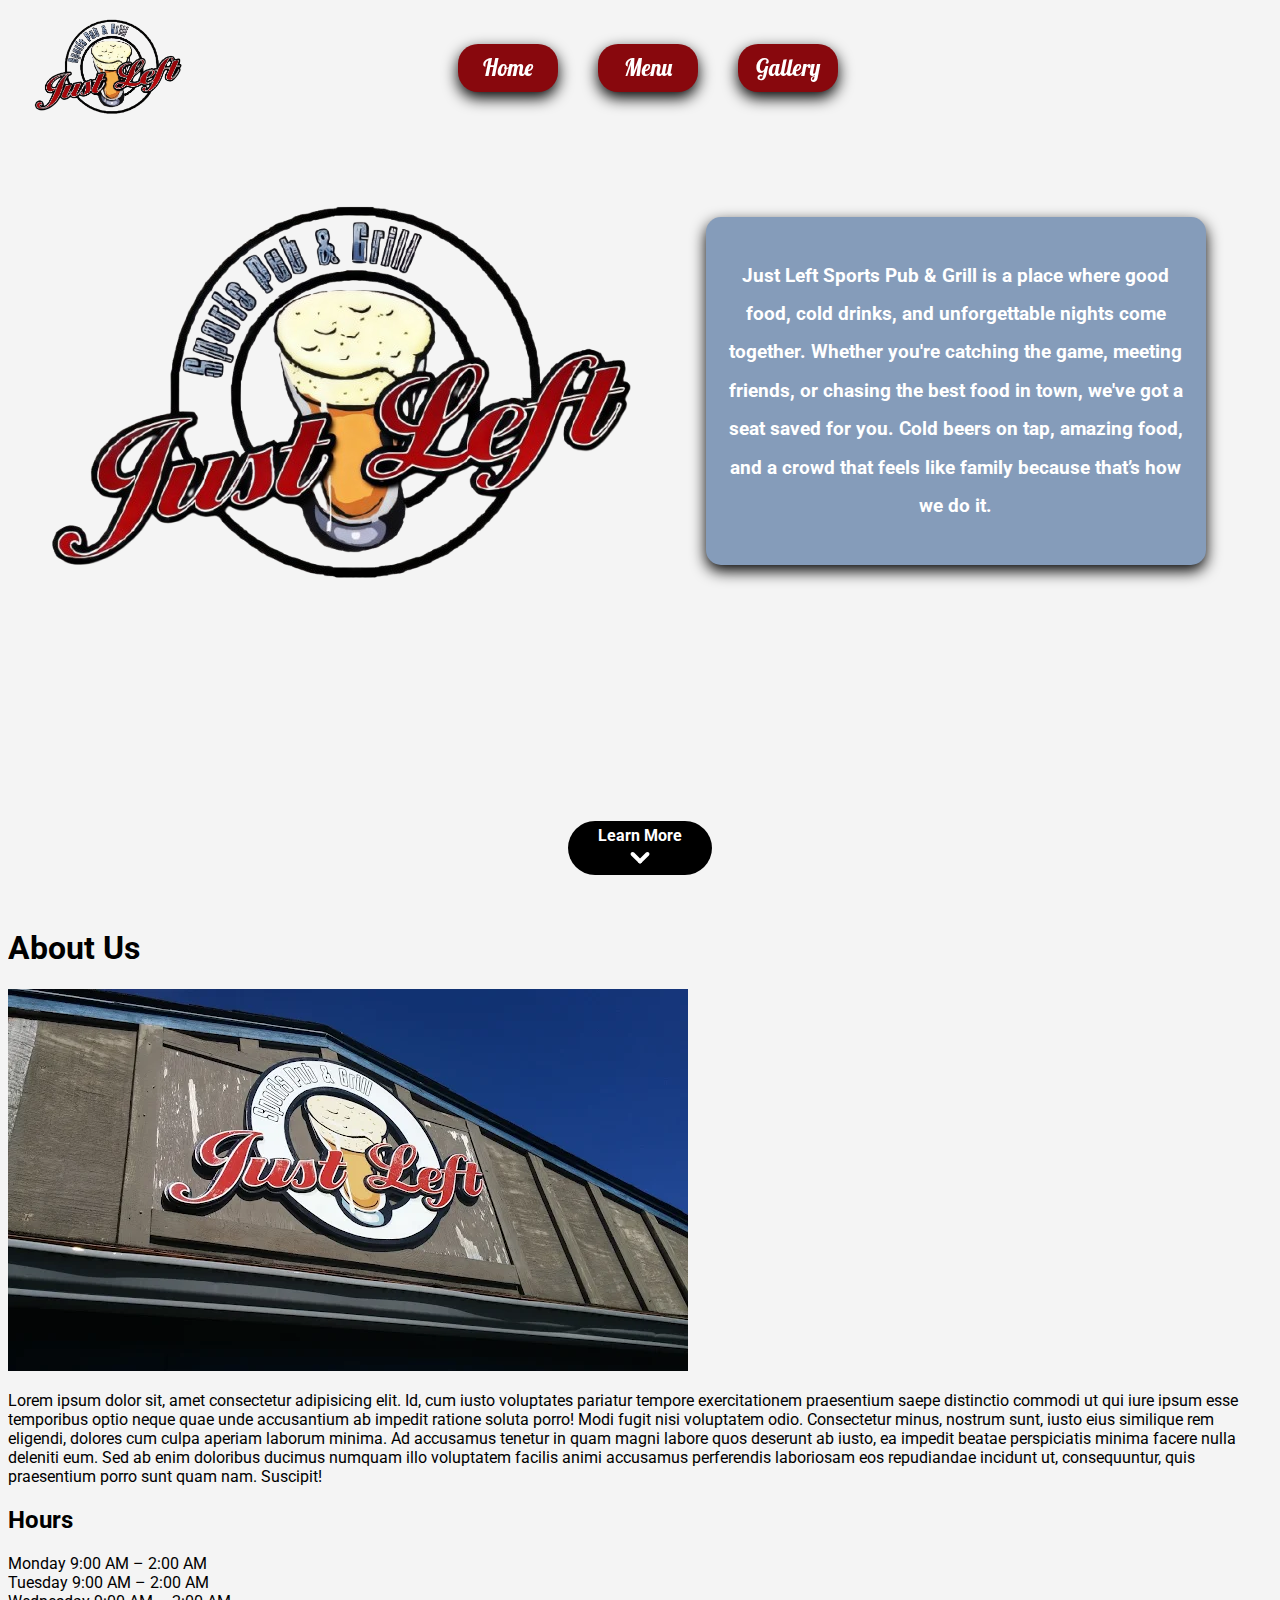
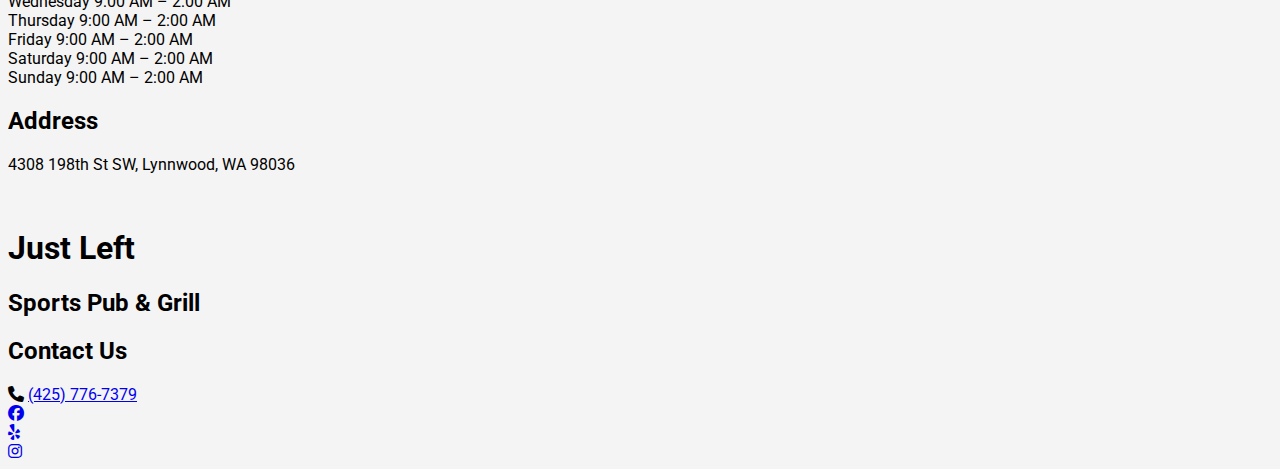
<file: index.html>
<!DOCTYPE html>
<html lang="en">

<head>
    <meta charset="UTF-8">
    <meta name="viewport" content="width=device-width, initial-scale=1.0">
    <link href="https://fonts.googleapis.com/css2?family=Open+Sans&family=Lobster&display=swap" rel="stylesheet">
    <link href='https://fonts.googleapis.com/css?family=Poppins' rel='stylesheet'>
    <link href="https://fonts.googleapis.com/css2?family=Roboto:ital,wght@0,100..900;1,100..900&display=swap"
        rel="stylesheet">
    <link rel="stylesheet" href="https://cdnjs.cloudflare.com/ajax/libs/font-awesome/6.7.2/css/all.min.css"
        integrity="sha512-Evv84Mr4kqVGRNSgIGL/F/aIDqQb7xQ2vcrdIwxfjThSH8CSR7PBEakCr51Ck+w+/U6swU2Im1vVX0SVk9ABhg=="
        crossorigin="anonymous" referrerpolicy="no-referrer" />
    <link rel="stylesheet" href="css/style.css">
    <script src="js/script.js" defer></script>
    <title>Just Left Bar and Grill</title>
</head>

<body>
    <header>
        <nav>
            <div class="nav-logo hidden">
                <img src="images/Airbrush-Image-Enhancer-1746643754709-removebg-preview.png" alt="logo" id="nav-img">
            </div>
            <ul class="nav-buttons font-lobster">
                <li class="btn index">
                    <a href="index.html">
                        Home
                    </a>
                </li>
                <li class="btn menu">
                    <a href="menu.html">
                        Menu
                    </a>
                </li>
                <li class="btn services">
                    <a href="gallery.html">
                        Gallery
                    </a>
                </li>
            </ul>
        </nav>
    </header>

    <main>
        <section class="hero">
            <div class="flex-section">
                <div class="main-logo">
                    <img src="images/Airbrush-Image-Enhancer-1746643754709-removebg-preview.png" alt="logo"
                        class="main-img">
                </div>
                <section class="main-info">
                    <p>Just Left Sports Pub & Grill is a place where good food, cold drinks, and unforgettable nights
                        come
                        together. Whether you're catching the game, meeting friends, or chasing the best food in town,
                        we've got a seat saved for you. Cold beers on tap, amazing food, and a crowd that feels like
                        family because that’s how we do it. </p>
                </section>
            </div>
            <div class="about-bottom">
                <a href="#more-info" class="scroll-link">
                    <p>Learn More</p>
                    <!-- Todo arrow -->
                    <div class="arrow bounce"></div>
                </a>

            </div>

        </section>

        <section id="more-info">
            <div class="about">
                <div id="about-info">
                    <h1>About Us</h1>
                    <img src="images/about-image.webp" alt="Just Left Pub and Grill Image">
                    <p id="about-info-text">
                        Lorem ipsum dolor sit, amet consectetur adipisicing elit. Id, cum iusto voluptates pariatur
                        tempore
                        exercitationem praesentium saepe distinctio commodi ut qui iure ipsum esse temporibus optio
                        neque
                        quae unde accusantium ab impedit ratione soluta porro! Modi fugit nisi voluptatem odio.
                        Consectetur
                        minus, nostrum sunt, iusto eius similique rem eligendi, dolores cum culpa aperiam laborum
                        minima. Ad
                        accusamus tenetur in quam magni labore quos deserunt ab iusto, ea impedit beatae perspiciatis
                        minima
                        facere nulla deleniti eum. Sed ab enim doloribus ducimus numquam illo voluptatem facilis animi
                        accusamus perferendis laboriosam eos repudiandae incidunt ut, consequuntur, quis praesentium
                        porro
                        sunt quam nam. Suscipit!
                    </p>
                </div>
            </div>
            <div class="hours-address">
                <div class="hours-container">
                    <h2>Hours</h2>
                    <div class="hours-row">
                        <span class="day">Monday</span>
                        <span class="time">9:00 AM – 2:00 AM</span>
                    </div>
                    <div class="hours-row">
                        <span class="day">Tuesday</span>
                        <span class="time">9:00 AM – 2:00 AM</span>
                    </div>
                    <div class="hours-row">
                        <span class="day">Wednesday</span>
                        <span class="time">9:00 AM – 2:00 AM</span>
                    </div>
                    <div class="hours-row">
                        <span class="day">Thursday</span>
                        <span class="time">9:00 AM – 2:00 AM</span>
                    </div>
                    <div class="hours-row">
                        <span class="day">Friday</span>
                        <span class="time">9:00 AM – 2:00 AM</span>
                    </div>
                    <div class="hours-row">
                        <span class="day">Saturday</span>
                        <span class="time">9:00 AM – 2:00 AM</span>
                    </div>
                    <div class="hours-row">
                        <span class="day">Sunday</span>
                        <span class="time">9:00 AM – 2:00 AM</span>
                    </div>
                </div>
                <div class="address-container">
                    <h2>Address</h2>
                    <p>4308 198th St SW, Lynnwood, WA 98036</p>
                    <div class="map"><iframe
                            src="https://www.google.com/maps/embed?pb=!1m18!1m12!1m3!1d2679.0561201438377!2d-122.29359492359508!3d47.81912997121029!2m3!1f0!2f0!3f0!3m2!1i1024!2i768!4f13.1!3m3!1m2!1s0x5490054227dded19%3A0xe7a3a117ef53145!2sJust%20Left%20Pub%20%26%20Grill!5e0!3m2!1sen!2sus!4v1746684128939!5m2!1sen!2sus"
                            width="400" height="300" style="border:0;" allowfullscreen="" loading="lazy"
                            referrerpolicy="no-referrer-when-downgrade"></iframe></div>
                </div>
            </div>
        </section>
    </main>

    <footer>
        <div class="footer-container">
            <div class="name">
                <h1>Just Left</h1>
                <h2>Sports Pub & Grill</h2>
            </div>
            <div class="footer-contact">
                <h2>Contact Us</h2>
                <!-- TODO: Maybe Add Email -->
                <div class="phone">
                    <i class="fas fa-phone"></i>
                    <a href="tel:4257767379">
                        (425) 776-7379
                    </a>
                </div>
            </div>
            <div class="socials">
                <div class="facebook">
                    <a href="https://www.facebook.com/traci73lamb/" target="_blank">
                        <i class="fa-brands fa-facebook"></i>
                    </a>
                </div>
                <div class="yelp">
                    <a href="https://www.yelp.com/biz/just-left-pub-and-grill-lynnwood-2" target="_blank">
                        <i class="fa-brands fa-yelp"></i>
                    </a>
                </div>
                <div class="instagram">
                    <a href="https://www.instagram.com/just_left_pub/" target="_blank">
                        <i class="fa-brands fa-instagram"></i>
                    </a>
                </div>

            </div>
        </div>

    </footer>
</body>

</html>
</file>
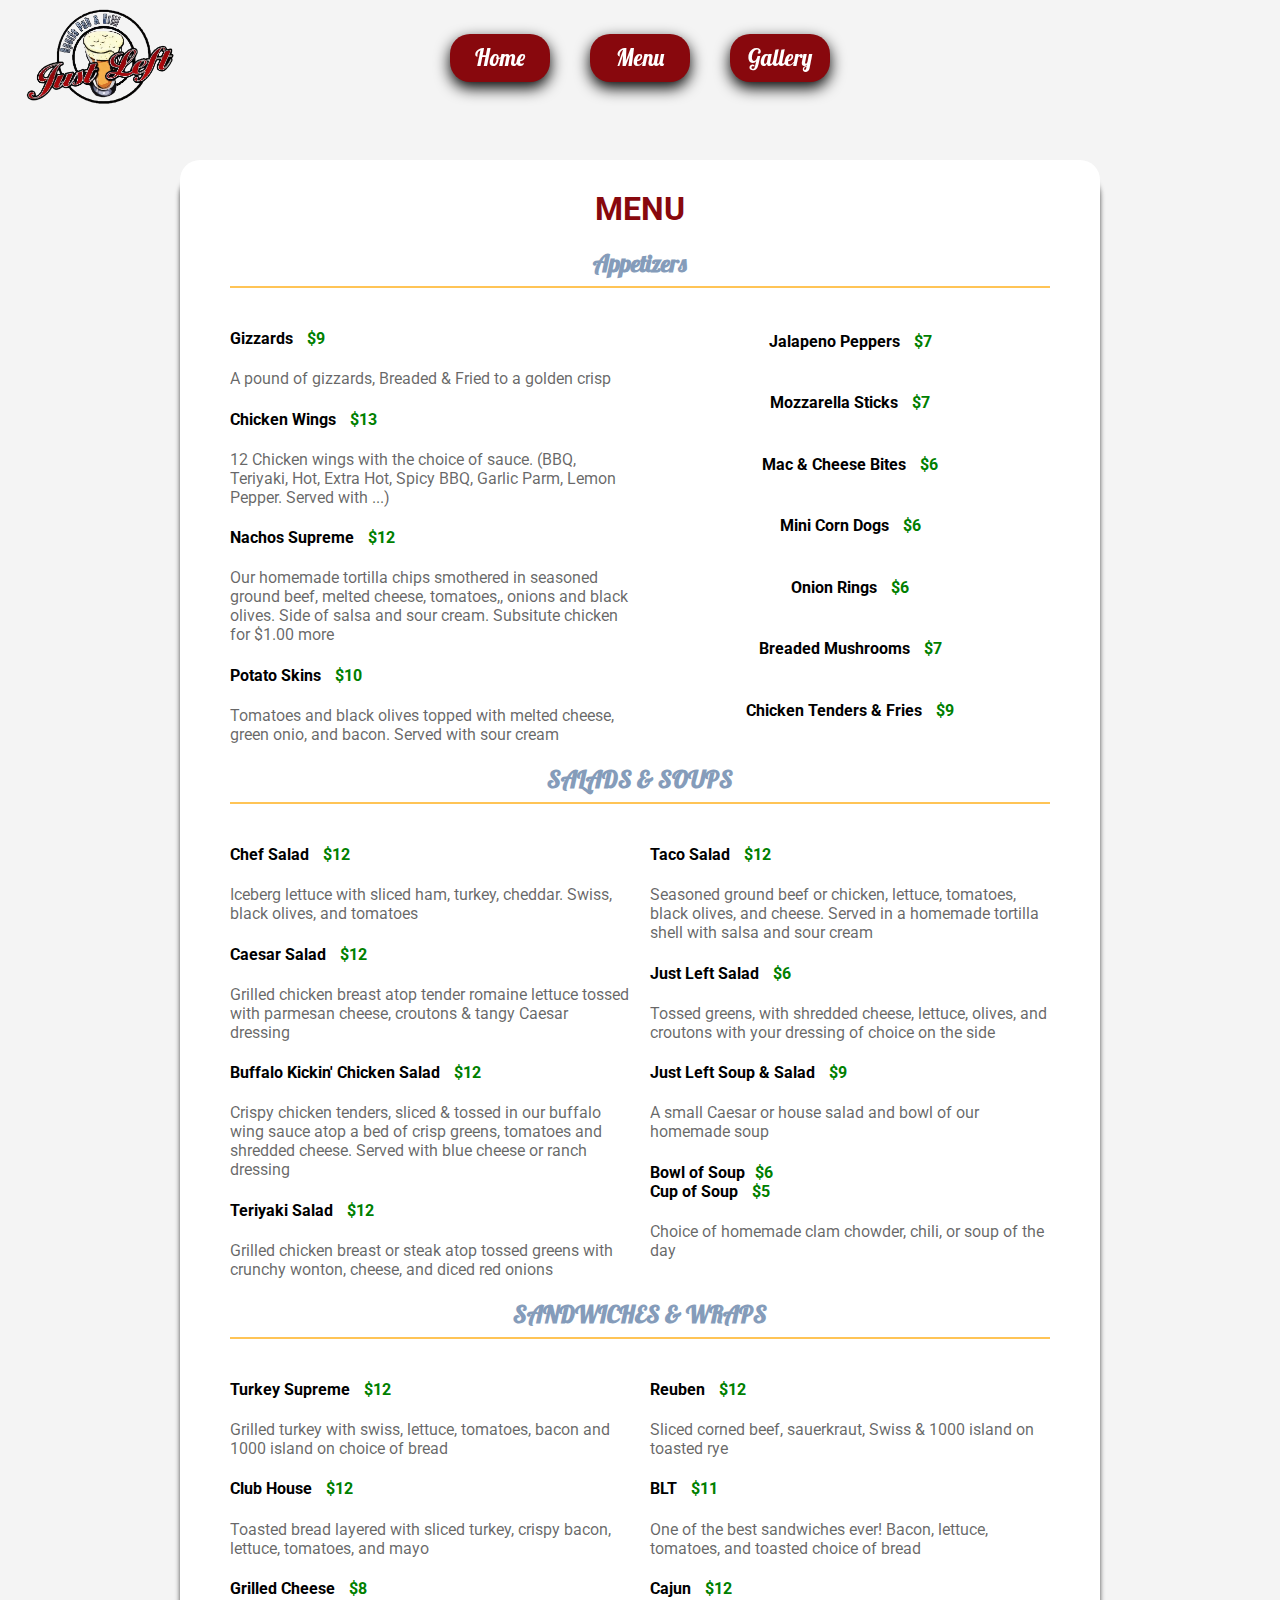
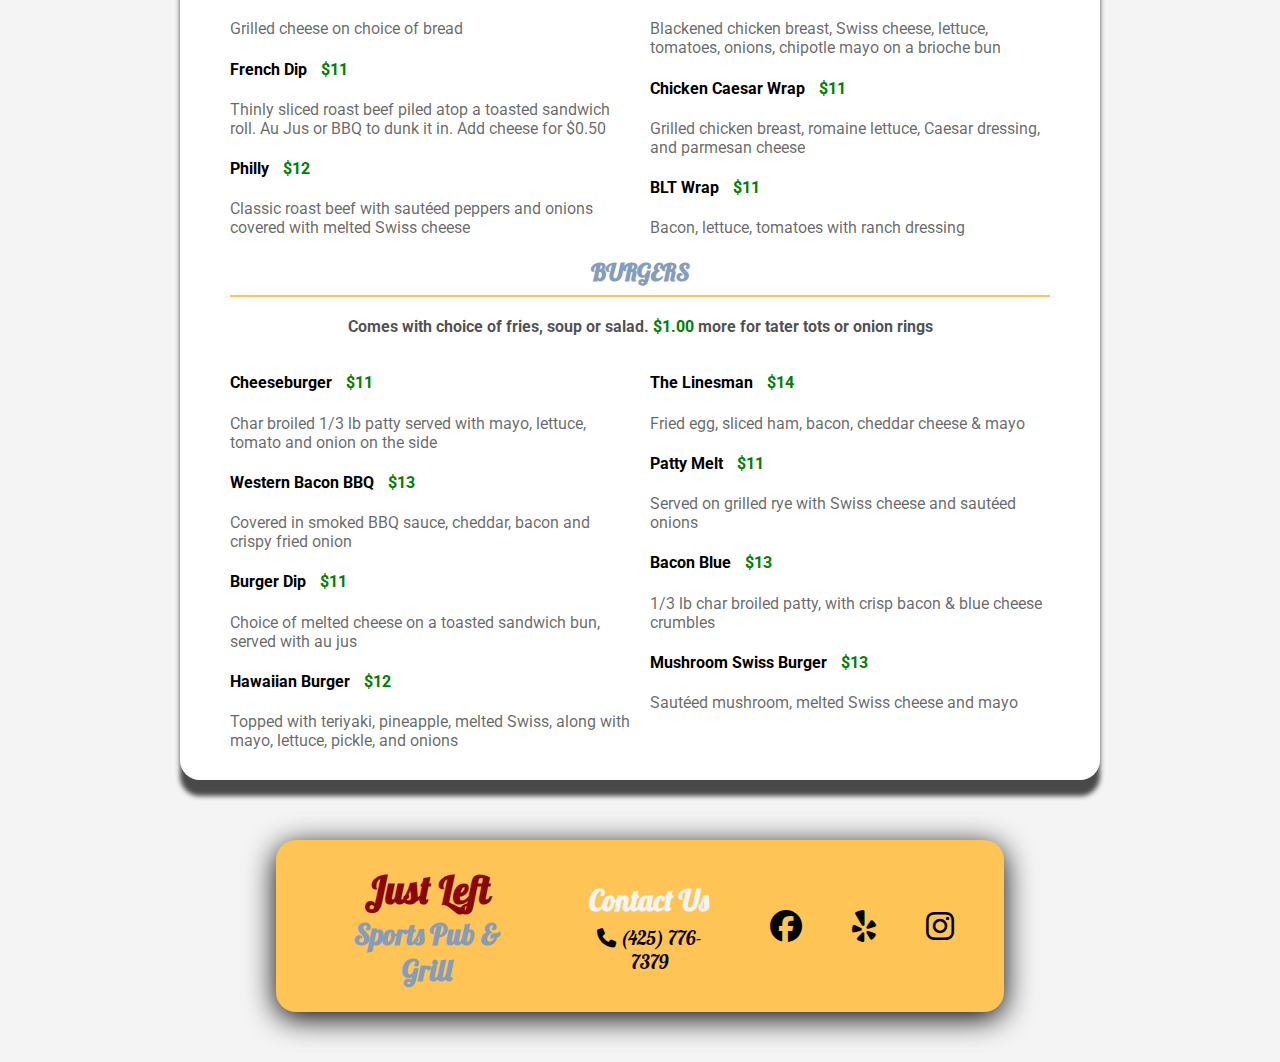
<file: menu.html>
<!DOCTYPE html>
<html lang="en">

<head>
    <meta charset="UTF-8">
    <meta name="viewport" content="width=device-width, initial-scale=1.0">
    <link href="https://fonts.googleapis.com/css2?family=Open+Sans&family=Lobster&display=swap" rel="stylesheet">
    <link href='https://fonts.googleapis.com/css?family=Poppins' rel='stylesheet'>
    <link href="https://fonts.googleapis.com/css2?family=Roboto:ital,wght@0,100..900;1,100..900&display=swap"
        rel="stylesheet">
    <link rel="stylesheet" href="https://cdnjs.cloudflare.com/ajax/libs/font-awesome/6.7.2/css/all.min.css"
        integrity="sha512-Evv84Mr4kqVGRNSgIGL/F/aIDqQb7xQ2vcrdIwxfjThSH8CSR7PBEakCr51Ck+w+/U6swU2Im1vVX0SVk9ABhg=="
        crossorigin="anonymous" referrerpolicy="no-referrer" />
    <link rel="stylesheet" href="css/menu.css">
    <script src="js/script.js" defer></script>
    <title>Just Left Bar and Grill</title>
</head>

<body>
    <div class="container">
        <header>
            <nav>
                <div class="nav-logo">
                    <img src="images/Airbrush-Image-Enhancer-1746643754709-removebg-preview.png" alt="logo"
                        id="nav-img">
                </div>
                <ul class="nav-buttons font-lobster">
                    <li class="btn home">
                        <a href="index.html">
                            Home
                        </a>
                    </li>
                    <li class="btn menu">
                        <a href="menu.html">
                            Menu
                        </a>
                    </li>
                    <li class="btn services">
                        <a href="gallery.html">
                            Gallery
                        </a>
                    </li>
                </ul>
            </nav>
        </header>

        <main>
            <div class="menu-container">
                <div class="menu-header">
                    <h1>MENU</h1>
                </div>
                <section class="appetizers grid">
                    <h2>Appetizers</h2>
                    <div class="flex-container">
                        <div class="item">
                            <h4>Gizzards <span class="price">$9</span></h4>
                            <p class="item-description">
                                A pound of gizzards, Breaded & Fried to a golden crisp
                            </p>
                        </div>
                        <div class="item">
                            <h4>Chicken Wings <span class="price">$13</span></h4>
                            <p class="item-description">
                                12 Chicken wings with the choice of sauce. (BBQ, Teriyaki, Hot, Extra Hot, Spicy BBQ,
                                Garlic Parm, Lemon Pepper. Served with ...)
                            </p>
                        </div>
                        <div class="item">
                            <h4>Nachos Supreme <span class="price">$12</span></h4>
                            <p class="item-description">
                                Our homemade tortilla chips smothered in seasoned ground beef, melted cheese, tomatoes,,
                                onions and black olives. Side of salsa and sour cream. Subsitute chicken for $1.00 more
                            </p>
                        </div>
                        <div class="item">
                            <h4>Potato Skins <span class="price">$10</span></h4>
                            <p class="item-description">
                                Tomatoes and black olives topped with melted cheese, green onio, and bacon. Served with
                                sour cream
                            </p>
                        </div>
                    </div>

                    <div class="flex-container center">
                        <div class="item">
                            <h4>Jalapeno Peppers <span class="price">$7</span></h4>
                        </div>
                        <div class="item">
                            <h4>Mozzarella Sticks <span class="price">$7</span></h4>
                        </div>
                        <div class="item">
                            <h4>Mac & Cheese Bites <span class="price">$6</span></h4>
                        </div>
                        <div class="item">
                            <h4>Mini Corn Dogs <span class="price">$6</span></h4>
                        </div>
                        <div class="item">
                            <h4>Onion Rings <span class="price">$6</span></h4>
                        </div>
                        <div class="item">
                            <h4>Breaded Mushrooms <span class="price">$7</span></h4>
                        </div>
                        <div class="item">
                            <h4>Chicken Tenders & Fries <span class="price">$9</span></h4>
                        </div>
                    </div>

                </section>

                <section class="salads-soups grid">
                    <h2>SALADS & SOUPS</h2>
                    <div class="flex-container">
                        <div class="item">
                            <h4>Chef Salad <span class="price">$12</span></h4>
                            <p class="item-description">
                                Iceberg lettuce with sliced ham, turkey, cheddar. Swiss, black olives, and tomatoes
                            </p>
                        </div>
                        <div class="item">
                            <h4>Caesar Salad <span class="price">$12</span></h4>
                            <p class="item-description">
                                Grilled chicken breast atop tender romaine lettuce tossed with parmesan cheese, croutons
                                & tangy Caesar dressing
                            </p>
                        </div>
                        <div class="item">
                            <h4>Buffalo Kickin' Chicken Salad <span class="price">$12</span></h4>
                            <p class="item-description">
                                Crispy chicken tenders, sliced & tossed in our buffalo wing sauce atop a bed of crisp
                                greens, tomatoes and shredded cheese. Served with blue cheese or ranch dressing
                            </p>
                        </div>
                        <div class="item">
                            <h4>Teriyaki Salad <span class="price">$12</span></h4>
                            <p class="item-description">
                                Grilled chicken breast or steak atop tossed greens with crunchy wonton, cheese, and
                                diced red onions
                            </p>
                        </div>
                    </div>

                    <div class="flex-container">
                        <div class="item">
                            <h4>Taco Salad <span class="price">$12</span></h4>
                            <p class="item-description">
                                Seasoned ground beef or chicken, lettuce, tomatoes, black olives, and cheese. Served in
                                a homemade tortilla shell with salsa and sour cream
                            </p>
                        </div>
                        <div class="item">
                            <h4>Just Left Salad <span class="price">$6</span></h4>
                            <p class="item-description">
                                Tossed greens, with shredded cheese, lettuce, olives, and croutons with your dressing of
                                choice on the side
                            </p>
                        </div>
                        <div class="item">
                            <h4>Just Left Soup & Salad <span class="price">$9</span></h4>
                            <p class="item-description">
                                A small Caesar or house salad and bowl of our homemade soup
                            </p>
                        </div>
                        <div class="item">
                            <h4>Bowl of Soup<span class="price">$6</span> <br> Cup of Soup <span class="price">$5</span></h4>
                        </div>
                        <div class="item">
                            <p class="item-description">
                                Choice of homemade clam chowder, chili, or soup of the day
                            </p>
                        </div>
                    </div>

                </section>

                <section class="sandwiches-wraps grid">
                    <h2>SANDWICHES & WRAPS</h2>
                    <div class="flex-container">
                        <div class="item">
                            <h4>Turkey Supreme <span class="price">$12</span></h4>
                            <p class="item-description">
                                Grilled turkey with swiss, lettuce, tomatoes, bacon and 1000 island on choice of bread
                            </p>
                        </div>
                        <div class="item">
                            <h4>Club House <span class="price">$12</span></h4>
                            <p class="item-description">
                                Toasted bread layered with sliced turkey, crispy bacon, lettuce, tomatoes, and mayo
                            </p>
                        </div>
                        <div class="item">
                            <h4>Grilled Cheese <span class="price">$8</span></h4>
                            <p class="item-description">
                                Grilled cheese on choice of bread
                            </p>
                        </div>
                        <div class="item">
                            <h4>French Dip <span class="price">$11</span></h4>
                            <p class="item-description">
                                Thinly sliced roast beef piled atop a toasted sandwich roll. Au Jus or BBQ to dunk it
                                in. Add cheese for $0.50
                            </p>
                        </div>
                        <div class="item">
                            <h4>Philly <span class="price">$12</span></h4>
                            <p class="item-description">
                                Classic roast beef with sautéed peppers and onions covered with melted Swiss cheese
                            </p>
                        </div>
                    </div>

                    <div class="flex-container">
                        <div class="item">
                            <h4>Reuben <span class="price">$12</span></h4>
                            <p class="item-description">
                                Sliced corned beef, sauerkraut, Swiss & 1000 island on toasted rye
                            </p>
                        </div>
                        <div class="item">
                            <h4>BLT <span class="price">$11</span></h4>
                            <p class="item-description">
                                One of the best sandwiches ever! Bacon, lettuce, tomatoes, and toasted choice of bread
                            </p>
                        </div>
                        <div class="item">
                            <h4>Cajun <span class="price">$12</span></h4>
                            <p class="item-description">
                                Blackened chicken breast, Swiss cheese, lettuce, tomatoes, onions, chipotle mayo on a
                                brioche bun
                            </p>
                        </div>
                        <div class="item">
                            <h4>Chicken Caesar Wrap <span class="price">$11</span></h4>
                            <p class="item-description">
                                Grilled chicken breast, romaine lettuce, Caesar dressing, and parmesan cheese
                            </p>
                        </div>
                        <div class="item">
                            <h4>BLT Wrap <span class="price">$11</span></h4>
                            <p class="item-description">
                                Bacon, lettuce, tomatoes with ranch dressing
                            </p>
                        </div>
                    </div>
                </section>

                <section class="burgers grid">
                    <h2>BURGERS</h2>
                    <h3>Comes with choice of fries, soup or salad. <span class="price">$1.00</span> more for tater tots or onion rings</h3>
                    <div class="flex-container">
                        <div class="item">
                            <h4>Cheeseburger <span class="price">$11</span></h4>
                            <p class="item-description">
                                Char broiled 1/3 lb patty served with mayo, lettuce, tomato and onion on the side
                            </p>
                        </div>
                        <div class="item">
                            <h4>Western Bacon BBQ <span class="price">$13</span></h4>
                            <p class="item-description">
                                Covered in smoked BBQ sauce, cheddar, bacon and crispy fried onion
                            </p>
                        </div>
                        <div class="item">
                            <h4>Burger Dip <span class="price">$11</span></h4>
                            <p class="item-description">
                                Choice of melted cheese on a toasted sandwich bun, served with au jus
                            </p>
                        </div>
                        <div class="item">
                            <h4>Hawaiian Burger <span class="price">$12</span></h4>
                            <p class="item-description">
                                Topped with teriyaki, pineapple, melted Swiss, along with mayo, lettuce, pickle, and
                                onions
                            </p>
                        </div>
                    </div>

                    <div class="flex-container">
                        <div class="item">
                            <h4>The Linesman <span class="price">$14</span></h4>
                            <p class="item-description">
                                Fried egg, sliced ham, bacon, cheddar cheese & mayo
                            </p>
                        </div>
                        <div class="item">
                            <h4>Patty Melt <span class="price">$11</span></h4>
                            <p class="item-description">
                                Served on grilled rye with Swiss cheese and sautéed onions
                            </p>
                        </div>
                        <div class="item">
                            <h4>Bacon Blue <span class="price">$13</span></h4>
                            <p class="item-description">
                                1/3 lb char broiled patty, with crisp bacon & blue cheese crumbles
                            </p>
                        </div>
                        <div class="item">
                            <h4>Mushroom Swiss Burger <span class="price">$13</span></h4>
                            <p class="item-description">
                                Sautéed mushroom, melted Swiss cheese and mayo
                            </p>
                        </div>
                    </div>
                </section>
            </div>
        </main>

        <footer>
            <div class="footer-container">
                <div class="name">
                    <h1>Just Left</h1>
                    <h2>Sports Pub & Grill</h2>
                </div>
                <div class="footer-contact">
                    <h2>Contact Us</h2>
                    <!-- TODO: Maybe Add Email -->
                    <div class="phone">
                        <i class="fas fa-phone"></i>
                        <a href="tel:4257767379">
                            (425) 776-7379
                        </a>
                    </div>
                </div>
                <div class="socials">
                    <div class="facebook">
                        <a href="https://www.facebook.com/traci73lamb/" target="_blank">
                            <i class="fa-brands fa-facebook"></i>
                        </a>
                    </div>
                    <div class="yelp">
                        <a href="https://www.yelp.com/biz/just-left-pub-and-grill-lynnwood-2" target="_blank">
                            <i class="fa-brands fa-yelp"></i>
                        </a>
                    </div>
                    <div class="instagram">
                        <a href="https://www.instagram.com/just_left_pub/" target="_blank">
                            <i class="fa-brands fa-instagram"></i>
                        </a>
                    </div>

                </div>
            </div>

        </footer>
    </div>
</body>

</html>
</file>
<file: css/style.css>
:root {
    --color-red: #88080D;
    --color-blue: #859cba;
    --color-white: #fff;
    /* 769bcc */
}

/* Box sizing rules */
*,
*::before,
*::after {
    box-sizing: border-box;
}

body {
    font-family: "Roboto", sans-serif;
    background-color: #f4f4f4;
}

.font-lobster {
    font-family: "Lobster", cursive;
}

html {
    scroll-behavior: smooth;
}

/* HEADER AND NAV */
header {
    position: fixed;
    z-index: 2;
}

header nav {
    display: flex;
    align-items: center;
    justify-content: center;
    position: relative;
    width: 100vw;
    margin-top: 20px;
}

.nav-logo {
    position: absolute;
    left: 20px;
}

.nav-buttons {
    display: flex;
    gap: 40px;
    list-style-type: none;
    padding: 0;
}

.nav-buttons li {
    width: 100px;
    text-align: center;
    background-color: var(--color-red);
    border-radius: 20px;
    padding: 10px;
    font-size: 1.4rem;
    box-shadow: 0 6px 15px rgb(0, 0, 0);
}

.nav-buttons li a {
    display: block;
    width: 100%;
    text-decoration: none;
    color: #fff;
}

.nav-buttons li:hover {
    transform: scale(1.25);
}

#nav-img {
    width: 160px;
}

/* HERO */
section.hero {
    display: flex;
    flex-direction: column;
    align-items: center;
    justify-content: center;
    height: 100vh;
    padding-top: 150px;
}

.flex-section {
    display: flex;
    align-items: center;
    justify-content: center;
    max-width: 1400px;
    margin-bottom: 80px;
}

.main-logo img {
    max-width: 800px;
}

.main-info {
    background-color: var(--color-blue);
    border-radius: 15px;
    box-shadow: 0 6px 15px rgb(0, 0, 0);
    text-align: center;
    line-height: 2;
    padding: 20px;
    max-width: 500px;
    max-height: 470px;
    margin: 0px 50px 0px 50px;
}

.main-info p {
    color: var(--color-white);
    font-weight: 700;
    font-size: 1.2rem;
}

.about-bottom {
    border-radius: 30px;
    display: inline-block;
    background-color: #000000;
    font-size: 1rem;
    font-weight: bold;
    padding: 5px 30px 10px;
    margin-top: 150px;
}

.about-bottom a {
    display: flex;
    flex-direction: column;
    align-items: center;
    text-decoration: none;
    color: #fff;
    width: 100%;
}

.about-bottom p {
    margin: 0px;
}

.arrow {
    width:20px;
    height: 20px;
    background-image: url([data-uri]);
    background-size: contain;
}

/* About section */
section#more-info {
    height: 100vh;
    overflow: hidden;
}





/* .hours-container {
    max-width: 400px;
    margin: 0 auto;
    font-family: 'Open Sans', sans-serif;
  }
  
  .hours-row {
    display: flex;
    justify-content: space-between;
    padding: 8px 0;
    border-bottom: 1px solid #ccc;
  }
  
  .day {
    text-align: left;
    font-weight: bold;
  }
  
  .time {
    text-align: right;
    color: #666;
  } */
</file>
<file: css/menu.css>
:root {
    --color-red: #88080D;
    --color-blue: #859cba;
    --color-white: #fff;
    --color-yellow: rgb(255, 196, 86);
    /* 769bcc */
}

/* Box sizing rules */
*,
*::before,
*::after {
    box-sizing: border-box;
}

html,
body {
    font-family: "Roboto", sans-serif;
    background-color: #f4f4f4;
    width: 100%;
    height: 100%;
    margin: 0;
    scroll-behavior: smooth;
}

.font-lobster {
    font-family: "Lobster", cursive;
}

.container {
    display: flex;
    flex-direction: column;
    align-items: center;
    justify-content: center;
}

h2 {
    font-family: "Lobster", cursive;
}

/* HEADER AND NAV */
header {
    position: fixed;
    z-index: 2;
    top: 2%;
}

header nav {
    display: flex;
    align-items: center;
    justify-content: center;
    position: relative;
    width: 100vw;
}

.nav-logo {
    position: absolute;
    left: 20px;
}

.nav-logo.hidden {
    display: none;
}

.nav-buttons {
    display: flex;
    gap: 40px;
    list-style-type: none;
    padding: 0;
}

.nav-buttons li {
    width: 100px;
    text-align: center;
    background-color: var(--color-red);
    border-radius: 20px;
    padding: 10px;
    font-size: 1.4rem;
    box-shadow: 0 6px 15px rgb(0, 0, 0);
}

.nav-buttons li a {
    display: block;
    width: 100%;
    text-decoration: none;
    color: #fff;
}

.nav-buttons li:hover {
    transform: scale(1.25);
}

#nav-img {
    width: 160px;
}

/* MENU MAIN */

main {
    flex: 1;
    margin: 160px 40px 60px;
}

.menu-container {
    display: flex;
    flex-direction: column;
    align-items: center;
    justify-content: center;
    background: var(--color-white);
    border-radius: 20px;
    box-shadow: 0px 16px 5px rgba(0, 0, 0, 0.7);
    width: 100%;
    max-width: 1200px;
    padding: 30px 50px;
}

.menu-container h1,
h2,
h3 {
    text-align: center;
}

.menu-header h1 {
    font-size: 2rem;
    color: var(--color-red);
    margin: 0;
}

.grid {
    display: grid;
    grid-template-columns: 1fr 1fr;
    grid-column-gap: 20px;
}

.grid h2,
h3 {
    grid-column: 1 / 3;
}

.grid h2 {
    color: var(--color-blue);
    padding-bottom: 8px;
    border-bottom: 2px solid var(--color-yellow);
}

.flex-container {
    display: flex;
    flex-direction: column;
    flex-wrap: wrap;
    max-width: 400px;
}

.appetizers .flex-container.center {
    align-items: center;
    justify-content: center;
}

.burgers h3 {
    margin-top: 0;
    font-size: 1rem;
    color: rgba(0, 0, 0, 0.7);
}

.price {
    color: green;
}

.item .price {
    margin-left: 10px;
}

.item .item-description {
    margin: 0px;
    color: rgba(0, 0, 0, 0.6);
}

/* FOOTER */
footer {
    position: relative;
    display: inline-block;
    width: 100%;
}

.footer-container {
    display: flex;
    align-items: center;
    justify-content: space-around;
    gap: 50px;
    background-color: rgb(255, 196, 86);
    border-radius: 20px;
    box-shadow: 0 6px 30px rgb(0, 0, 0);
    font-family: "Lobster", cursive;
    color: var(--color-blue);
    text-align: center;
    padding: 0 50px;
    max-width: 728px;
    margin: 0 auto;
    margin-bottom: 50px;
}

footer a {
    text-decoration: none;
    color: #000;
}

footer i {
    color: #000;
}

footer .name {
    font-size: 1.2rem;
}

footer .name h1 {
    color: var(--color-red);
    margin-bottom: 2px;
}

footer .name h2 {
    margin-top: 0;
}

footer .footer-contact {
    display: flex;
    flex-direction: column;
    gap: 0.2rem;
    font-size: 1.2rem;
    margin-bottom: 20px;
}

footer .footer-contact h2 {
    color: #f4f4f4;
    margin-bottom: 5px;
}

footer .socials {
    display: flex;
    align-items: center;
    gap: 50px;
}

footer .socials i {
    font-size: 2rem;
}

@media (max-width: 900px) {
    .nav-logo {
        display: none;
    }
}

@media (max-width: 768px) {

    /* Footer */
    .name {
        display: none;
    }

    .grid {
        display: flex;
        flex-direction: column;
    }

    .item h4 {
        text-align: center;
    }

    footer {
        display: flex;
        align-items: center;
        justify-content: center;
        margin: 0px 0px 30px 0px;
    }

    .footer-container {
        flex-direction: column;
        gap: 10px;
    }

    .footer-contact .phone a {
        font-size: 1.6rem;
    }

    .footer-container .socials {
        gap: 20px;
        margin-bottom: 10px;
    }
}
</file>
